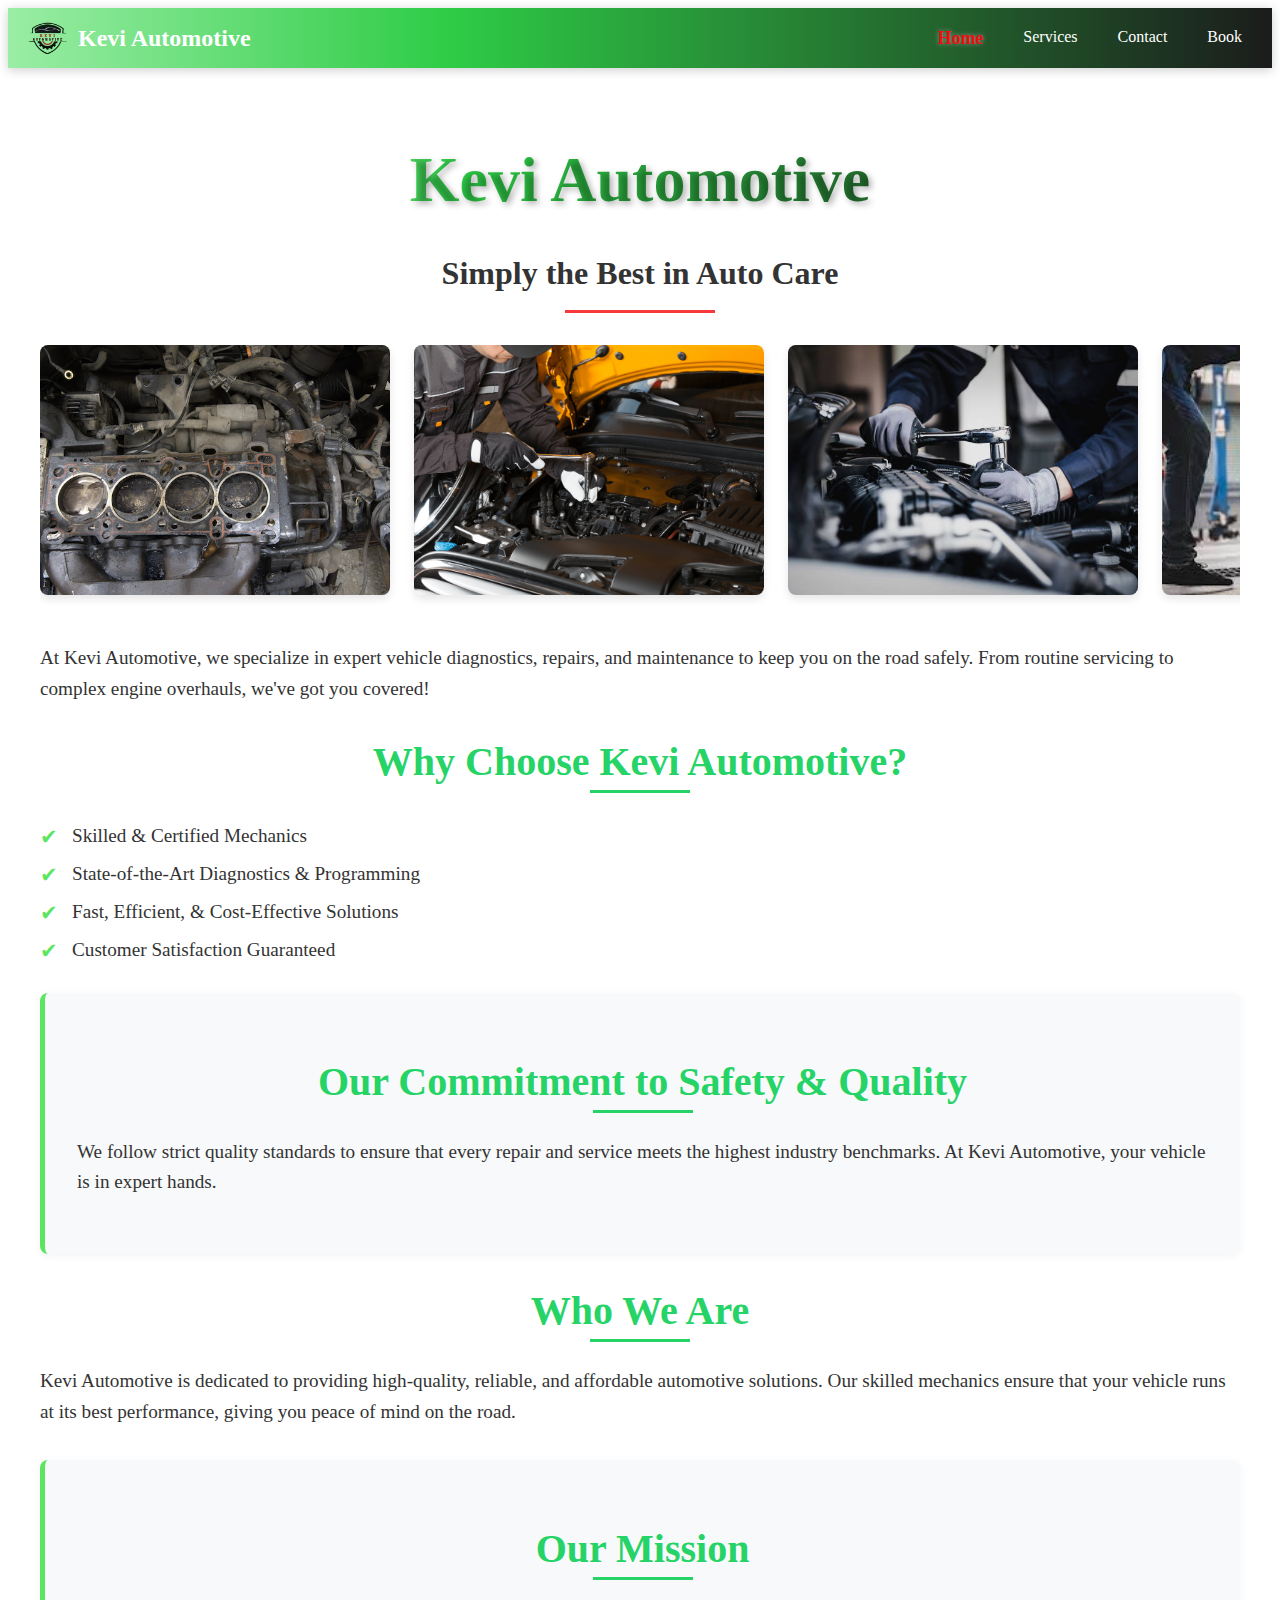
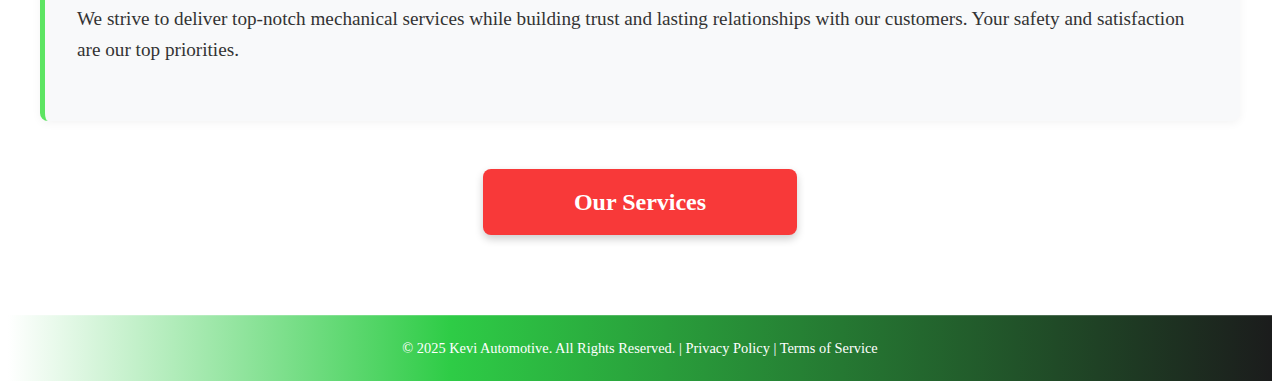
<file: index.html>
<!DOCTYPE html>
<html lang="en">
<head>
    <meta charset="UTF-8">
    <meta name="viewport" content="width=device-width, initial-scale=1.0">
    <title>Kevi Automotive</title>
    
    <!-- Favicon Links -->
    <link rel="icon" type="image/png" sizes="32x32" href="favicon_io/favicon-32x32.png">
    <link rel="icon" type="image/png" sizes="16x16" href="favicon_io/favicon-16x16.png">
    <link rel="apple-touch-icon" sizes="180x180" href="favicon_io/apple-touch-icon.png">
    <link rel="icon" type="image/x-icon" href="favicon_io/favicon.ico">
    
    <!-- Styles and Scripts -->
    <link rel="stylesheet" type="text/css" href="stylesheet.css">
    <script type="text/javascript" src="script.js"></script>
</head>
<body>
    <!-- Navigation Bar -->
    <header class="navbar">
        <h1>Kevi Automotive</h1>
        <nav>
            <ul>
                <li><a href="index.html" class="selected">Home</a></li>
                <li><a href="Services.html">Services</a></li>
                <li><a href="Contact.html">Contact</a></li>
                <li><a href="Book.html">Book</a></li>
            </ul>
        </nav>
    </header>

    <!-- Home Section -->
    <section class="home-section">
        <h1>Kevi Automotive</h1>
        <p1>Simply the Best in Auto Care</p1>

        <!-- Image Gallery -->
        <div class="image-container">
            <img src="image2.jpeg" alt="Car Service Image 1">
            <img src="image1.png" alt="Car Service Image 2">
            <img src="image4.jpg" alt="Car Service Image 4">
            <img src="image5.jpg" alt="Car Service Image 5">
        </div>

        <p>
            At Kevi Automotive, we specialize in expert vehicle diagnostics, repairs, and maintenance to keep you on the road safely. 
            From routine servicing to complex engine overhauls, we've got you covered!
        </p>

        <h2>Why Choose Kevi Automotive?</h2>
        <ul>
            <li>Skilled & Certified Mechanics</li>
            <li>State-of-the-Art Diagnostics & Programming</li>
            <li>Fast, Efficient, & Cost-Effective Solutions</li>
            <li>Customer Satisfaction Guaranteed</li>
        </ul>

        <div class="highlight">
            <h2>Our Commitment to Safety & Quality</h2>
            <p>
                We follow strict quality standards to ensure that every repair and service meets the highest industry benchmarks. 
                At Kevi Automotive, your vehicle is in expert hands.
            </p>
        </div>

        <h2>Who We Are</h2>
        <p>
            Kevi Automotive is dedicated to providing high-quality, reliable, and affordable automotive solutions. 
            Our skilled mechanics ensure that your vehicle runs at its best performance, giving you peace of mind on the road.
        </p>

        <div class="highlight">
            <h2>Our Mission</h2>
            <p>
                We strive to deliver top-notch mechanical services while building trust and lasting relationships with our customers. 
                Your safety and satisfaction are our top priorities.
            </p>
        </div>

        <a href="Services.html" class="services-btn">Our Services</a>
    </section>

    <!-- Footer -->
    <footer class="footer">
        <div class="footer-content">
            © 2025 Kevi Automotive. All Rights Reserved. | Privacy Policy | Terms of Service
        </div>
    </footer>

</body>
</html>
</file>
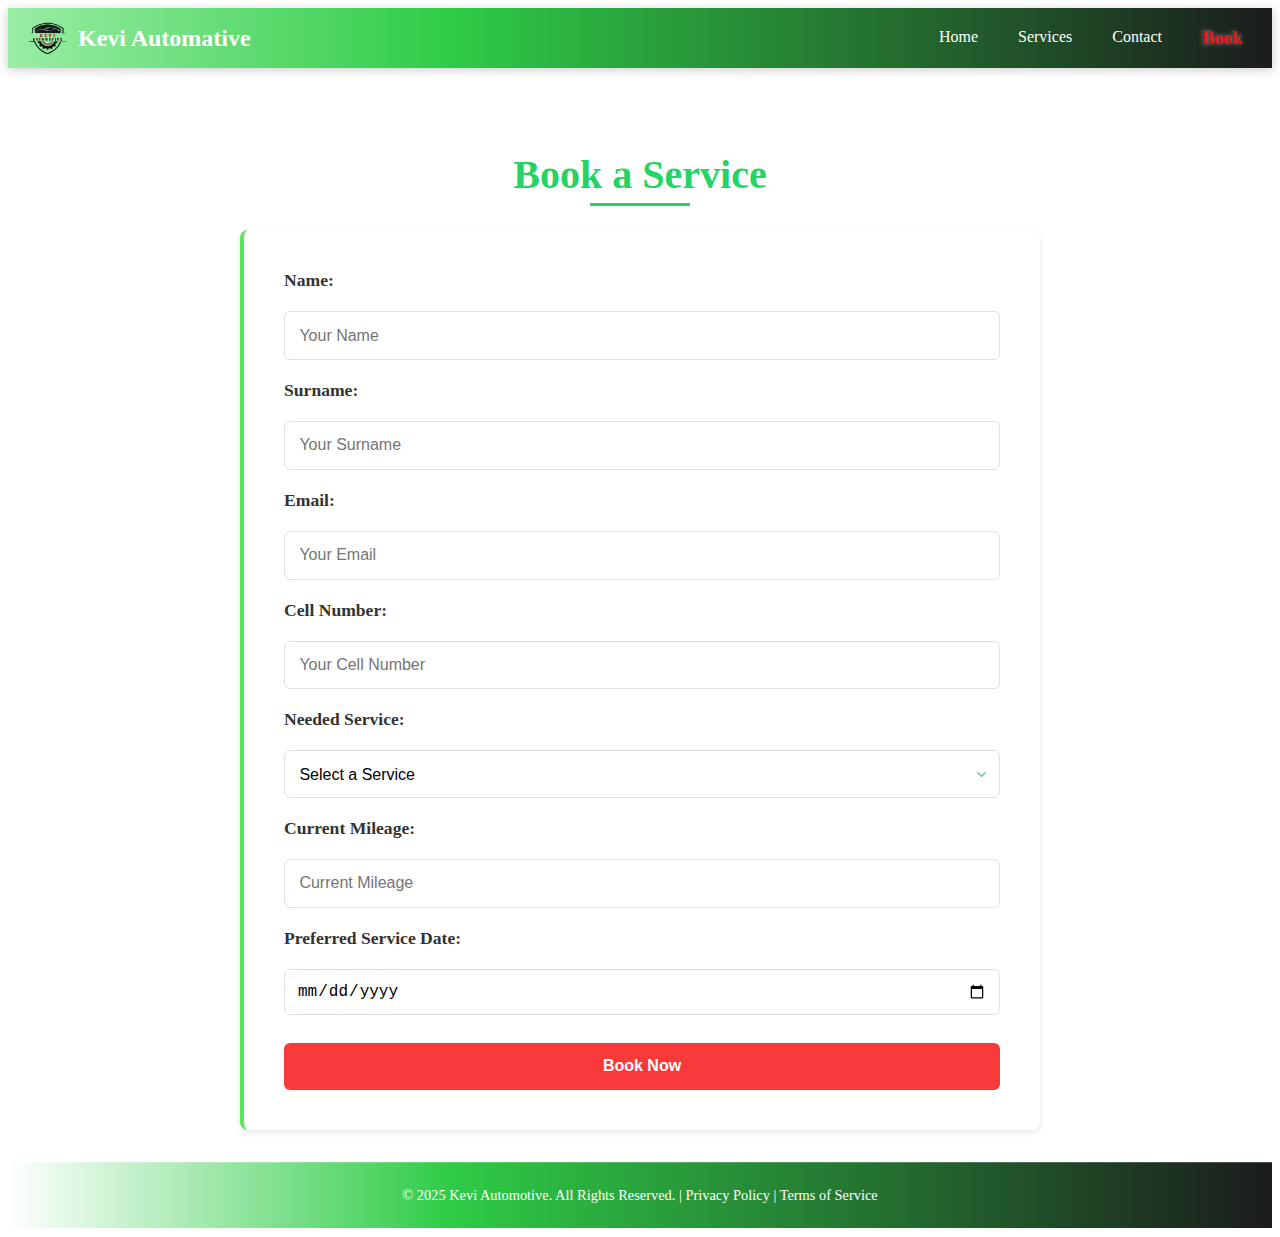
<file: Book.html>
<!DOCTYPE html>
<html>
<head>
    <title>Kevi Automative - Book</title>
    <!-- Favicon Links -->
    <link rel="icon" type="image/png" sizes="32x32" href="favicon_io/favicon-32x32.png">
    <link rel="icon" type="image/png" sizes="16x16" href="favicon_io/favicon-16x16.png">
    <link rel="apple-touch-icon" sizes="180x180" href="favicon_io/apple-touch-icon.png">
    <link rel="icon" type="image/x-icon" href="favicon_io/favicon.ico">
    <!-- Styles -->
    <link rel="stylesheet" type="text/css" href="stylesheet.css">
</head>
<body>
    <!-- Navigation Bar -->
    <header class="navbar">
        <h1>Kevi Automative</h1>
        <nav>
            <ul>
                <li><a href="index.html">Home</a></li>
                <li><a href="Services.html">Services</a></li>
                <li><a href="Contact.html">Contact</a></li>
                <li><a href="Book.html" class="selected">Book</a></li>
            </ul>
        </nav>
    </header>
    <br>

    <!-- Booking Section -->
    <section id="booking">
        <h2>Book a Service</h2>
        <div class="booking-container">
            <form id="booking-form">
                <!-- Name -->
                <label for="name">Name:</label>
                <input type="text" id="name" name="name" placeholder="Your Name" required>

                <!-- Surname -->
                <label for="surname">Surname:</label>
                <input type="text" id="surname" name="surname" placeholder="Your Surname" required>

                <!-- Email -->
                <label for="email">Email:</label>
                <input type="email" id="email" name="email" placeholder="Your Email" required>

                <!-- Cell Number -->
                <label for="cell">Cell Number:</label>
                <input type="tel" id="cell" name="cell" placeholder="Your Cell Number" required>

                <!-- Needed Service -->
                <label for="service">Needed Service:</label>
                <select id="service" name="service" required>
                    <option value="">Select a Service</option>
                    <option value="Throttle Body Relearning">Throttle Body Relearning</option>
                    <option value="Gearbox Relearning">Gearbox Relearning</option>
                    <option value="Steering Angle Sensor Reset">Steering Angle Sensor Reset</option>
                    <option value="DPF Regeneration & Replacement">DPF Regeneration & Replacement</option>
                    <option value="Electronic Parking Brake Reset & Brake Bleeding">Electronic Parking Brake Reset & Brake Bleeding</option>
                    <option value="Key Shells & Casting">Key Shells & Casting</option>
                    <option value="Lost Keys & Spare Keys">Lost Keys & Spare Keys</option>
                    <option value="Coding & Control Module Programming">Coding & Control Module Programming</option>
                    <option value="Full System Diagnosis">Full System Diagnosis</option>
                    <option value="Full Service">Full Service</option>
                    <option value="Engine Overhaul">Engine Overhaul</option>
                    <option value="Other">Other</option>
                </select>

                <!-- Current Mileage -->
                <label for="mileage">Current Mileage:</label>
                <input type="number" id="mileage" name="mileage" placeholder="Current Mileage" required>

                <!-- Preferred Service Date -->
                <label for="date">Preferred Service Date:</label>
                <input type="date" id="date" name="date" required>

                <!-- Book Button -->
                <button type="submit">Book Now</button>
            </form>
        </div>
    </section>

    <!-- JavaScript -->
    <script>
        // Smooth scrolling for anchor links
        document.querySelectorAll('a[href^="#"]').forEach(anchor => {
            anchor.addEventListener('click', function (e) {
                e.preventDefault();
                document.querySelector(this.getAttribute('href')).scrollIntoView({
                    behavior: 'smooth'
                });
            });
        });

        // Handle booking form submission
        document.getElementById('booking-form').addEventListener('submit', function (e) {
            e.preventDefault(); // Prevent the form from submitting the traditional way

            // Get form values
            const name = document.getElementById('name').value;
            const surname = document.getElementById('surname').value;
            const email = document.getElementById('email').value;
            const cell = document.getElementById('cell').value;
            const service = document.getElementById('service').value;
            const mileage = document.getElementById('mileage').value;
            const date = document.getElementById('date').value;

            // Construct the WhatsApp message
            const message = `New Booking Request:%0A%0A` +
                            `Name: ${name}%0A` +
                            `Surname: ${surname}%0A` +
                            `Email: ${email}%0A` +
                            `Cell Number: ${cell}%0A` +
                            `Service Needed: ${service}%0A` +
                            `Current Mileage: ${mileage}%0A` +
                            `Preferred Date: ${date}`;

            // Construct the WhatsApp URL
            const whatsappUrl = `https://wa.me/27731950005?text=${message}`;

            // Open the WhatsApp link in a new tab (hidden from the user)
            const hiddenLink = document.createElement('a');
            hiddenLink.href = whatsappUrl;
            hiddenLink.target = '_blank';
            hiddenLink.style.display = 'none';
            document.body.appendChild(hiddenLink);
            hiddenLink.click();
            document.body.removeChild(hiddenLink);

            // Display success message to the user
            alert('Your booking was successful! Someone will contact you to confirm.');
        });
    </script>


    <!-- Footer -->
    <footer class="footer">
        <div class="footer-content">
            © 2025 Kevi Automotive. All Rights Reserved. | Privacy Policy | Terms of Service
        </div>
    </footer>
</body>
</html>
</file>
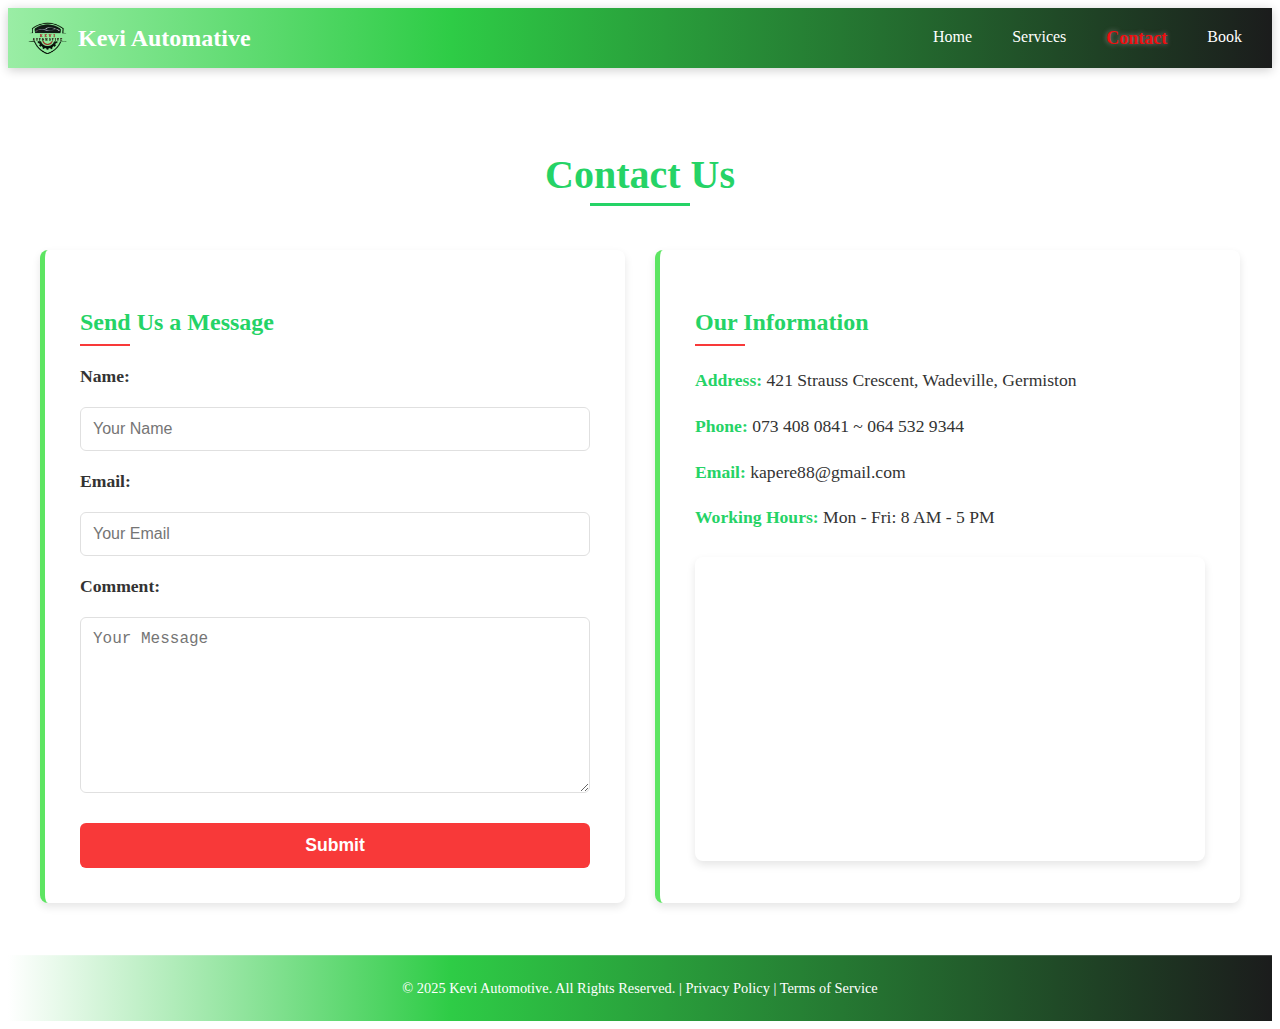
<file: Contact.html>
<!DOCTYPE html>
<html>
<head>
    <title>Kevi Automative - Contact</title>
    <!-- Favicon Links -->
    <link rel="icon" type="image/png" sizes="32x32" href="favicon_io/favicon-32x32.png">
    <link rel="icon" type="image/png" sizes="16x16" href="favicon_io/favicon-16x16.png">
    <link rel="apple-touch-icon" sizes="180x180" href="favicon_io/apple-touch-icon.png">
    <link rel="icon" type="image/x-icon" href="favicon_io/favicon.ico">
    <!-- Styles and Scripts -->
    <link rel="stylesheet" type="text/css" href="stylesheet.css">
    <script type="text/javascript" src="script.js"></script>
</head>
<body>
    <!-- Navigation Bar -->
    <header class="navbar">
        <h1>Kevi Automative</h1>
        <nav>
            <ul>
                <li><a href="index.html">Home</a></li>
                <li><a href="Services.html">Services</a></li>
                <li><a href="Contact.html" class="selected">Contact</a></li>
                <li><a href="Book.html">Book</a></li>
            </ul>
        </nav>
    </header>
    <br>

    <!-- Contact Section -->
    <section id="contact">
        <h2>Contact Us</h2>
        <div class="contact-container">
            <!-- First Box: Contact Form -->
            <div class="contact-box">
                <h3>Send Us a Message</h3>
                <form id="contact-form">
                    <label for="name">Name:</label>
                    <input type="text" id="name" name="name" placeholder="Your Name" required>

                    <label for="email">Email:</label>
                    <input type="email" id="email" name="email" placeholder="Your Email" required>

                    <label for="comment">Comment:</label>
                    <textarea id="comment" name="comment" placeholder="Your Message" rows="5" required></textarea>

                    <button type="submit">Submit</button>
                </form>
            </div>

            <!-- Second Box: Additional Information -->
            <div class="contact-box">
                <h3>Our Information</h3>
                <p><strong>Address:</strong> 421 Strauss Crescent, Wadeville, Germiston</p>
                <p><strong>Phone:</strong> 073 408 0841  ~  064 532 9344</p>
                <p><strong>Email:</strong> kapere88@gmail.com</p>
                <p><strong>Working Hours:</strong> Mon - Fri: 8 AM - 5 PM</p>

                <!-- Google Maps Embed -->
                <div class="map-container">
                    <iframe
                        src="https://www.google.com/maps/embed?pb=!1m17!1m12!1m3!1d4402.199448235906!2d28.167452375417618!3d-26.27267967703443!2m3!1f0!2f0!3f0!3m2!1i1024!2i768!4f13.1!3m2!1m1!2zMjbCsDE2JzIxLjciUyAyOMKwMTAnMTIuMSJF!5e1!3m2!1sen!2sza!4v1742761062283!5m2!1sen!2sza"
                        width="100%"
                        height="300"
                        style="border:0;"
                        allowfullscreen=""
                        loading="lazy"
                        referrerpolicy="no-referrer-when-downgrade">
                    </iframe>
                </div>
            </div>
        </div>
    </section>

    <!-- JavaScript to Handle Form Submission -->
    <script>
        document.getElementById('contact-form').addEventListener('submit', function (e) {
            e.preventDefault(); // Prevent the form from submitting the traditional way

            // Get form values
            const name = document.getElementById('name').value;
            const email = document.getElementById('email').value;
            const comment = document.getElementById('comment').value;

            // Construct the WhatsApp message
            const message = `Name: ${name}%0AEmail: ${email}%0AComment: ${comment}`;

            // Construct the WhatsApp URL
            const whatsappUrl = `https://wa.me/27731950005?text=${message}`;

            // Open the WhatsApp link in a new tab
            window.open(whatsappUrl, '_blank');
        });
    </script>


    <!-- Footer -->
    <footer class="footer">
        <div class="footer-content">
            © 2025 Kevi Automotive. All Rights Reserved. | Privacy Policy | Terms of Service
        </div>
    </footer>
</body>
</html>
</file>
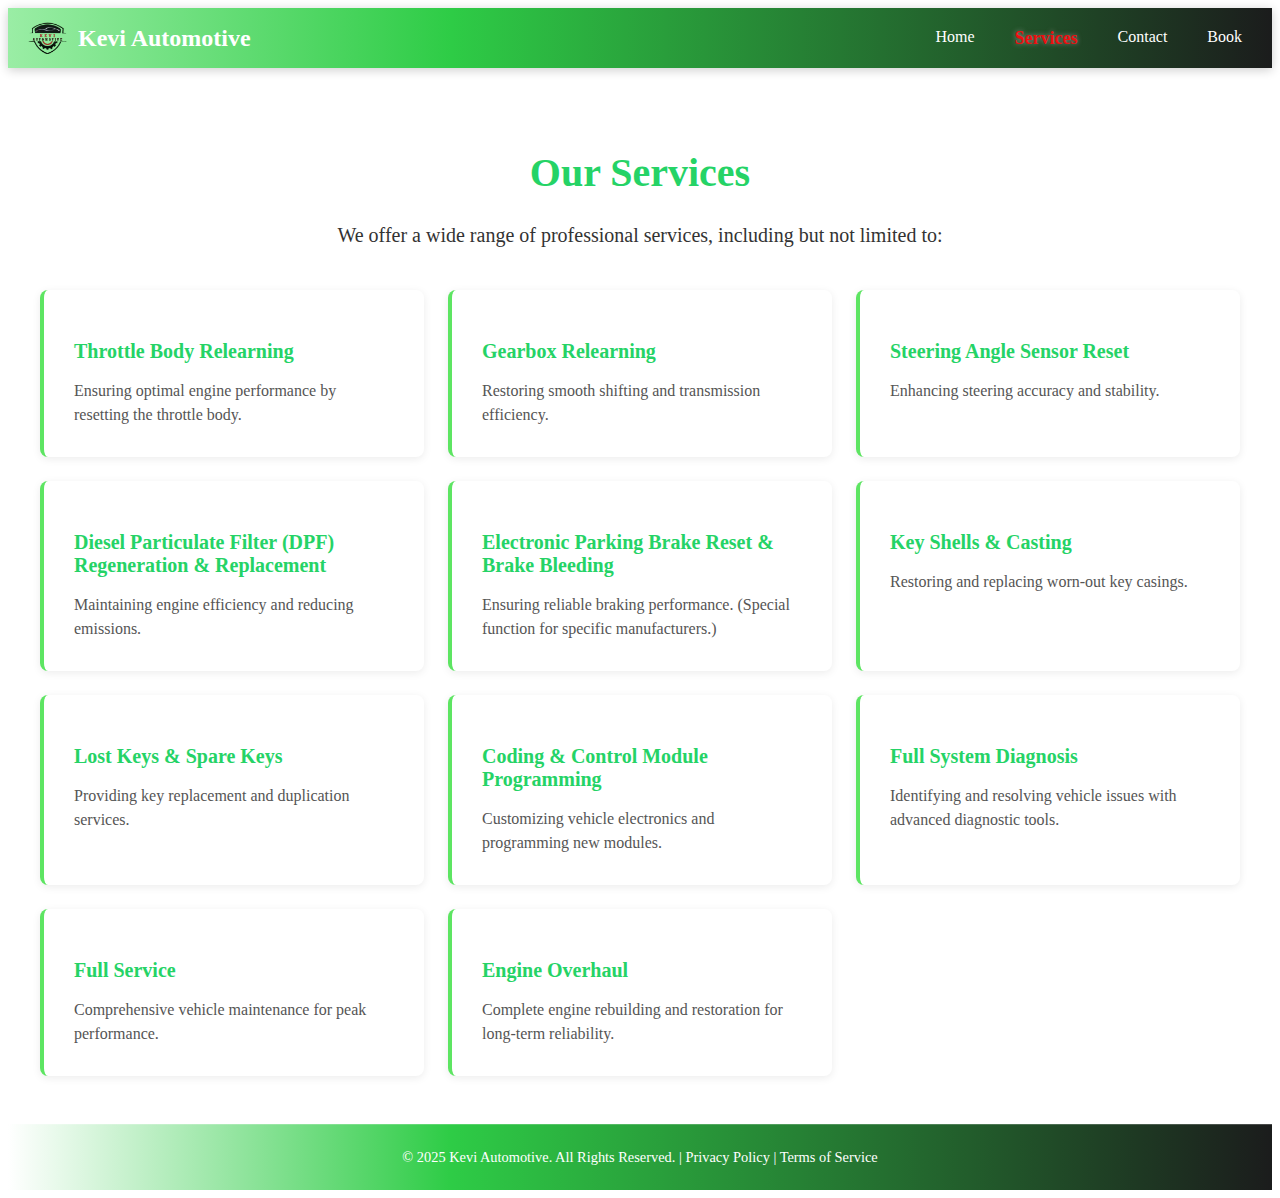
<file: Services.html>
<!DOCTYPE html>
<html>
<head>
    <title>Kevi Automotive - Services</title>
    <!-- Favicon Links -->
    <link rel="icon" type="image/png" sizes="32x32" href="favicon_io/favicon-32x32.png">
    <link rel="icon" type="image/png" sizes="16x16" href="favicon_io/favicon-16x16.png">
    <link rel="apple-touch-icon" sizes="180x180" href="favicon_io/apple-touch-icon.png">
    <link rel="icon" type="image/x-icon" href="favicon_io/favicon.ico">
    <!-- Styles and Scripts -->
    <link rel="stylesheet" type="text/css" href="stylesheet.css">
    <script type="text/javascript" src="script.js"></script>
</head>
<body>
    <!-- Navigation Bar -->
    <header class="navbar">
        <h1>Kevi Automotive</h1>
        <nav>
            <ul>
                <li><a href="index.html">Home</a></li>
                <li><a href="Services.html" class="selected">Services</a></li>
                <li><a href="Contact.html">Contact</a></li>
                <li><a href="Book.html">Book</a></li>
            </ul>
        </nav>
    </header>

    <!-- Services Section -->
    <section id="services">
        <h2>Our Services</h2>
        <p class="intro-text">We offer a wide range of professional services, including but not limited to:</p>
        
        <div class="services-container">
            <!-- Service Box 1 -->
            <div class="service-box">
                <h3>Throttle Body Relearning</h3>
                <p>Ensuring optimal engine performance by resetting the throttle body.</p>
            </div>

            <!-- Service Box 2 -->
            <div class="service-box">
                <h3>Gearbox Relearning</h3>
                <p>Restoring smooth shifting and transmission efficiency.</p>
            </div>

            <!-- Service Box 3 -->
            <div class="service-box">
                <h3>Steering Angle Sensor Reset</h3>
                <p>Enhancing steering accuracy and stability.</p>
            </div>

            <!-- Service Box 4 -->
            <div class="service-box">
                <h3>Diesel Particulate Filter (DPF) Regeneration & Replacement</h3>
                <p>Maintaining engine efficiency and reducing emissions.</p>
            </div>

            <!-- Service Box 5 -->
            <div class="service-box">
                <h3>Electronic Parking Brake Reset & Brake Bleeding</h3>
                <p>Ensuring reliable braking performance. (Special function for specific manufacturers.)</p>
            </div>

            <!-- Service Box 6 -->
            <div class="service-box">
                <h3>Key Shells & Casting</h3>
                <p>Restoring and replacing worn-out key casings.</p>
            </div>

            <!-- Service Box 7 -->
            <div class="service-box">
                <h3>Lost Keys & Spare Keys</h3>
                <p>Providing key replacement and duplication services.</p>
            </div>

            <!-- Service Box 8 -->
            <div class="service-box">
                <h3>Coding & Control Module Programming</h3>
                <p>Customizing vehicle electronics and programming new modules.</p>
            </div>

            <!-- Service Box 9 -->
            <div class="service-box">
                <h3>Full System Diagnosis</h3>
                <p>Identifying and resolving vehicle issues with advanced diagnostic tools.</p>
            </div>

            <!-- Service Box 10 -->
            <div class="service-box">
                <h3>Full Service</h3>
                <p>Comprehensive vehicle maintenance for peak performance.</p>
            </div>

            <!-- Service Box 11 -->
            <div class="service-box">
                <h3>Engine Overhaul</h3>
                <p>Complete engine rebuilding and restoration for long-term reliability.</p>
            </div>
        </div>
    </section>

    
    
     <!-- Footer -->
     <footer class="footer">
        <div class="footer-content">
            © 2025 Kevi Automotive. All Rights Reserved. | Privacy Policy | Terms of Service
        </div>
    </footer>
</body>
</html>
</file>
<file: stylesheet.css>
/* ======================
   GENERAL STYLES 
   ====================== */
   html {
    scroll-behavior: smooth;
}

/* ======================
   NAVIGATION BAR 
   ====================== */
.navbar {
    background: rgb(154,237,165);
    background: linear-gradient(90deg, rgba(154,237,165,1) 0%, rgba(46,204,70,1) 35%, rgba(27,28,28,1) 100%);
    color: #fff;
    display: flex;
    justify-content: space-between;
    align-items: center;
    padding: 10px 20px;
    position: relative;
    box-shadow: 0 2px 10px rgba(0,0,0,0.2);
}

.navbar h1 {
    margin: 0;
    font-size: 24px;
    display: flex; 
    align-items: center;
    gap: 10px;
}

.navbar h1::before {
    content: '';
    display: inline-block;
    width: 40px;
    height: 40px;
    background-image: url('logo.png');
    background-size: contain;
    background-repeat: no-repeat;
    background-position: center;
}

.navbar ul {
    list-style: none;
    padding: 0;
    margin: 0;
    display: flex;
    gap: 20px;
}

.navbar ul li {
    display: inline-block;
}

.navbar a {
    text-decoration: none;
    color: #fff;
    font-weight: normal;
    font-size: 16px;
    padding: 5px 10px;
    border-radius: 4px;
    transition: all 0.3s ease;
}

.navbar a:hover {
    background-color: rgba(255, 255, 255, 0.2);
}

.navbar a.selected {
    font-weight: bold;
    font-size: 18px;
    color: #ee0f0f;
    text-shadow: 0 0 5px rgba(255, 214, 248, 0.5);
}

/* ======================
   HOME SECTION 
   ====================== */
.home-section {
    padding: 2rem;
    max-width: 1200px;
    margin: 0 auto;
}

.home-section h1 {
    font-size: clamp(3rem, 5vw, 5rem);
    margin-bottom: 1rem;
    text-align: center;
    font-weight: 900;
    text-shadow: 3px 3px 6px rgba(0, 0, 0, 0.3);
    position: relative;
    padding-bottom: 1rem;
    background: linear-gradient(90deg, rgba(255,255,255,1) 0%, rgba(46,204,70,1) 35%, rgba(27,28,28,1) 100%);
    -webkit-background-clip: text;
    background-clip: text;
    -webkit-text-fill-color: transparent;
    color: #F83939; /* Fallback */
}

.home-section p1 {
    font-size: 2rem;
    line-height: 1.5;
    color: #333;
    margin-bottom: 2rem;
    display: block;
    text-align: center;
    position: relative;
    font-weight: 600;
    padding-bottom: 1rem;
}

.home-section p1::after {
    content: '';
    position: absolute;
    bottom: 0;
    left: 50%;
    transform: translateX(-50%);
    width: 150px;
    height: 3px;
    background: #F83939;
}

.home-section p {
    font-size: 1.2rem;
    line-height: 1.6;
    color: #333;
    margin-bottom: 1.5rem;
}

.home-section h2 {
    font-size: 2.5rem;
    color: #25D366;
    margin-bottom: 1.5rem;
    text-align: center;
    font-weight: 700;
    position: relative;
    padding-bottom: 0.5rem;
}

.home-section h2::after {
    content: '';
    position: absolute;
    bottom: 0;
    left: 50%;
    transform: translateX(-50%);
    width: 100px;
    height: 3px;
    background: #25D366;
}

.home-section ul {
    list-style-type: none;
    padding: 0;
    margin: 2rem 0;
}

.home-section ul li {
    font-size: 1.2rem;
    color: #333;
    margin-bottom: 1rem;
    padding-left: 2rem;
    position: relative;
    font-weight: 500;
}

.home-section ul li::before {
    content: "✔";
    color: #5DE562;
    position: absolute;
    left: 0;
    font-size: 1.3rem;
}

.home-section .highlight {
    background-color: #f8f9fa;
    padding: 2rem;
    border-radius: 8px;
    margin: 2rem 0;
    border-left: 5px solid #5DE562;
    box-shadow: 0 2px 10px rgba(0,0,0,0.05);
}

/* Image Container */
.image-container {
    display: flex;
    gap: 1.5rem;
    margin: 2rem 0;
    width: 100%;
    overflow-x: auto;
    padding-bottom: 1rem;
    -webkit-overflow-scrolling: touch;
    scrollbar-width: thin;
    scrollbar-color: #F83939 #f1f1f1;
}

.image-container::-webkit-scrollbar {
    height: 8px;
}

.image-container::-webkit-scrollbar-track {
    background: #f1f1f1;
    border-radius: 10px;
}

.image-container::-webkit-scrollbar-thumb {
    background: #F83939;
    border-radius: 10px;
}

.image-container img {
    flex: 0 0 auto;
    width: 300px;
    height: 200px;
    object-fit: cover;
    border-radius: 8px;
    box-shadow: 0 4px 8px rgba(0, 0, 0, 0.1);
    transition: all 0.3s ease;
}

.image-container img:hover {
    transform: scale(1.03);
    box-shadow: 0 6px 12px rgba(0, 0, 0, 0.15);
}

/* Services Button */
.services-btn {
    display: block;
    width: 250px;
    margin: 3rem auto;
    padding: 1.2rem 2rem;
    background-color: #F83939;
    color: white;
    font-size: 1.5rem;
    font-weight: 700;
    text-align: center;
    border: none;
    border-radius: 8px;
    cursor: pointer;
    transition: all 0.3s ease;
    text-decoration: none;
    box-shadow: 0 4px 8px rgba(0, 0, 0, 0.2);
}

.services-btn:hover {
    background-color: #d63030;
    transform: translateY(-3px);
    box-shadow: 0 6px 12px rgba(0, 0, 0, 0.3);
}

/* ======================
   SERVICES SECTION 
   ====================== */
   #services {
    padding: 2rem 1rem;
    max-width: 1200px;
    margin: 0 auto;
}

#services h2 {
    font-size: 2rem;
    color: #25D366;
    margin-bottom: 1.5rem;
    text-align: center;
    font-weight: 700;
}

#services p.intro-text {
    font-size: 1.1rem;
    line-height: 1.5;
    color: #333;
    margin-bottom: 2.5rem;
    text-align: center;
    font-weight: 500;
    padding: 0 1rem;
}

.services-container {
    display: flex;
    flex-direction: column;
    gap: 1.5rem;
    padding: 0;
}

.service-box {
    background-color: #ffffff;
    border-left: 4px solid #5DE562;
    border-radius: 8px;
    padding: 1.5rem;
    box-shadow: 0 2px 8px rgba(0, 0, 0, 0.08);
    width: 100%;
    box-sizing: border-box;
}

.service-box h3 {
    font-size: 1.25rem;
    margin-bottom: 0.75rem;
    color: #25D366;
    font-weight: 600;
}

.service-box p {
    font-size: 1rem;
    color: #555;
    line-height: 1.5;
    margin-bottom: 0;
}

/* Desktop layout */
@media (min-width: 768px) {
    .services-container {
        display: grid;
        grid-template-columns: repeat(auto-fit, minmax(300px, 1fr));
        gap: 1.5rem;
    }
    
    #services {
        padding: 3rem 2rem;
    }
    
    #services h2 {
        font-size: 2.5rem;
    }
    
    #services p.intro-text {
        font-size: 1.25rem;
        padding: 0;
    }
}

/* ======================
   CONTACT SECTION 
   ====================== */
#contact {
    padding: 2rem;
    max-width: 1200px;
    margin: 0 auto;
}

#contact h2 {
    font-size: 2.5rem;
    color: #25D366;
    margin-bottom: 1.5rem;
    text-align: center;
    font-weight: 700;
    position: relative;
    padding-bottom: 0.5rem;
}

#contact h2::after {
    content: '';
    position: absolute;
    bottom: 0;
    left: 50%;
    transform: translateX(-50%);
    width: 100px;
    height: 3px;
    background: #25D366;
}

.contact-container {
    display: flex;
    flex-direction: row;
    gap: 30px;
    padding: 20px 0;
}

.contact-box {
    flex: 1;
    background-color: #ffffff;
    border-left: 5px solid #5DE562;
    border-radius: 8px;
    padding: 30px;
    box-shadow: 0 4px 8px rgba(0, 0, 0, 0.1);
    transition: transform 0.3s ease, box-shadow 0.3s ease;
    position: relative;
    overflow: hidden;
}

.contact-box:hover {
    transform: translateY(-5px);
    box-shadow: 0 8px 16px rgba(0, 0, 0, 0.2);
}

.contact-box h3 {
    font-size: 1.5rem;
    margin-bottom: 20px;
    color: #25D366;
    font-weight: 600;
    position: relative;
    padding-bottom: 10px;
}

.contact-box h3::after {
    content: '';
    position: absolute;
    bottom: 0;
    left: 0;
    width: 50px;
    height: 2px;
    background: #F83939;
}

.contact-box form {
    display: flex;
    flex-direction: column;
    gap: 20px;
}

.contact-box label {
    font-weight: 600;
    color: #333;
    font-size: 1.1rem;
}

.contact-box input,
.contact-box textarea {
    padding: 12px;
    border: 1px solid #e0e0e0;
    border-radius: 6px;
    font-size: 1rem;
    transition: border-color 0.3s ease;
}

.contact-box input:focus,
.contact-box textarea:focus {
    outline: none;
    border-color: #25D366;
}

.contact-box textarea {
    resize: vertical;
    min-height: 150px;
}

.contact-box button {
    padding: 12px 25px;
    background-color: #F83939;
    color: white;
    border: none;
    border-radius: 6px;
    font-size: 1.1rem;
    font-weight: 600;
    cursor: pointer;
    transition: all 0.3s ease;
    margin-top: 10px;
}

.contact-box button:hover {
    background-color: #d63030;
    transform: translateY(-2px);
    box-shadow: 0 4px 8px rgba(0, 0, 0, 0.2);
}

.contact-box p {
    font-size: 1.1rem;
    color: #333;
    line-height: 1.6;
    margin-bottom: 15px;
}

.contact-box p strong {
    color: #25D366;
}

.map-container {
    margin-top: 25px;
    border-radius: 8px;
    overflow: hidden;
    box-shadow: 0 4px 8px rgba(0, 0, 0, 0.1);
}

.map-container iframe {
    width: 100%;
    height: 300px;
    border: none;
}


/* ======================
   BOOKING SECTION 
   ====================== */
   #booking {
    padding: 1.5rem;
    max-width: 1200px;
    margin: 0 auto;
}

#booking h2 {
    font-size: 1.8rem;
    color: #25D366;
    margin-bottom: 1.2rem;
    text-align: center;
    font-weight: 700;
    position: relative;
    padding-bottom: 0.5rem;
}

#booking h2::after {
    content: '';
    position: absolute;
    bottom: 0;
    left: 50%;
    transform: translateX(-50%);
    width: 80px;
    height: 3px;
    background: #25D366;
}

.booking-container {
    width: 100%;
    margin: 0 auto;
    padding: 1.5rem;
    background-color: #ffffff;
    border-left: 4px solid #5DE562;
    border-radius: 8px;
    box-shadow: 0 2px 6px rgba(0, 0, 0, 0.1);
    transition: transform 0.3s ease, box-shadow 0.3s ease;
    box-sizing: border-box;
}

#booking-form {
    display: flex;
    flex-direction: column;
    gap: 1rem;
}

#booking-form label {
    font-weight: 600;
    color: #333;
    font-size: 1rem;
}

#booking-form input,
#booking-form select {
    padding: 0.8rem;
    border: 1px solid #e0e0e0;
    border-radius: 6px;
    font-size: 1rem;
    transition: border-color 0.3s ease;
    width: 100%;
    box-sizing: border-box;
}

#booking-form input:focus,
#booking-form select:focus {
    outline: none;
    border-color: #25D366;
}

#booking-form input[type="date"] {
    padding: 0.75rem;
}

#booking-form select {
    appearance: none;
    background-color: #ffffff;
    background-image: url("data:image/svg+xml;charset=UTF-8,%3csvg xmlns='http://www.w3.org/2000/svg' viewBox='0 0 24 24' fill='none' stroke='%2325D366' stroke-width='2' stroke-linecap='round' stroke-linejoin='round'%3e%3cpolyline points='6 9 12 15 18 9'%3e%3c/polyline%3e%3c/svg%3e");
    background-repeat: no-repeat;
    background-position: right 10px center;
    background-size: 15px;
}

#booking-form button {
    padding: 0.9rem;
    background-color: #F83939;
    color: white;
    border: none;
    border-radius: 6px;
    font-size: 1rem;
    font-weight: 600;
    cursor: pointer;
    transition: all 0.3s ease;
    margin-top: 0.5rem;
    width: 100%;
}

/* Desktop Styles */
@media (min-width: 768px) {
    #booking {
        padding: 2rem;
    }
    
    #booking h2 {
        font-size: 2.5rem;
        margin-bottom: 1.5rem;
    }
    
    #booking h2::after {
        width: 100px;
    }
    
    .booking-container {
        max-width: 800px;
        padding: 2rem;
    }
    
    #booking-form {
        gap: 1.25rem;
    }
    
    #booking-form label {
        font-size: 1.1rem;
    }
    
    #booking-form input,
    #booking-form select {
        padding: 0.9rem;
    }
    
    #booking-form button {
        padding: 0.9rem 2rem;
        width: auto;
    }
}

/* Hover effects only for non-touch devices */
@media (hover: hover) {
    .booking-container:hover {
        transform: translateY(-3px);
        box-shadow: 0 6px 12px rgba(0, 0, 0, 0.15);
    }
    
    #booking-form button:hover {
        background-color: #d63030;
        transform: translateY(-2px);
        box-shadow: 0 4px 8px rgba(0, 0, 0, 0.2);
    }
}

/* ======================
   FOOTER 
   ====================== */
.footer {
    background: linear-gradient(90deg, rgba(255,255,255,1) 0%, rgba(46,204,70,1) 35%, rgba(27,28,28,1) 100%);
    padding: 1.5rem;
    text-align: center;
    color: white;
    font-size: 0.9rem;
    border-top: 1px solid rgba(255,255,255,0.2);
}

.footer-content {
    max-width: 1200px;
    margin: 0 auto;
}

/* ======================
   RESPONSIVE ADJUSTMENTS 
   ====================== */
@media (max-width: 768px) {
    /* Navigation */
    .navbar {
        flex-direction: column;
        padding: 10px;
    }
    
    .navbar h1 {
        margin-bottom: 10px;
        font-size: 20px;
    }
    
    .navbar ul {
        width: 100%;
        justify-content: center;
        flex-wrap: wrap;
        gap: 10px;
    }
    
    .navbar a {
        font-size: 14px;
    }
    
    .navbar a.selected {
        font-size: 16px;
    }
    
    /* Home Section */
    .home-section {
        padding: 1.5rem;
    }
    
    .home-section h1 {
        font-size: 3.5rem;
    }
    
    .home-section p1 {
        font-size: 1.8rem;
    }
    
    .image-container img {
        width: 250px;
        height: 160px;
    }
    
    .services-btn {
        width: 200px;
        font-size: 1.2rem;
    }
    
    /* Services Section */
    #services {
        padding: 1.5rem;
    }
    
    #services h2 {
        font-size: 2rem;
    }
    
    #services p.intro-text {
        font-size: 1.2rem;
    }
    
    .services-container {
        grid-template-columns: 1fr;
    }
    
    /* Contact Section */
    .contact-container {
        flex-direction: column;
    }
    
    .contact-container .contact-box:first-child {
        order: 2;
    }
    
    .contact-container .contact-box:last-child {
        order: 1;
    }
    
    .contact-box {
        padding: 20px;
    }
    
    /* Booking Section */
    .booking-container {
        padding: 20px;
        max-width: 100%;
    }
    
    #booking-form {
        gap: 15px;
    }
    
    #booking-form input,
    #booking-form select {
        padding: 10px;
    }
    
    /* Footer */
    .footer {
        padding: 1rem;
        font-size: 0.8rem;
    }
}

@media (min-width: 992px) {
    .service-box {
        padding: 30px;
    }
    
    .contact-box {
        padding: 35px;
    }
    
    .booking-container {
        padding: 40px;
    }
}

@media (min-width: 1200px) {
    .image-container img {
        width: 350px;
        height: 250px;
    }
}
</file>
